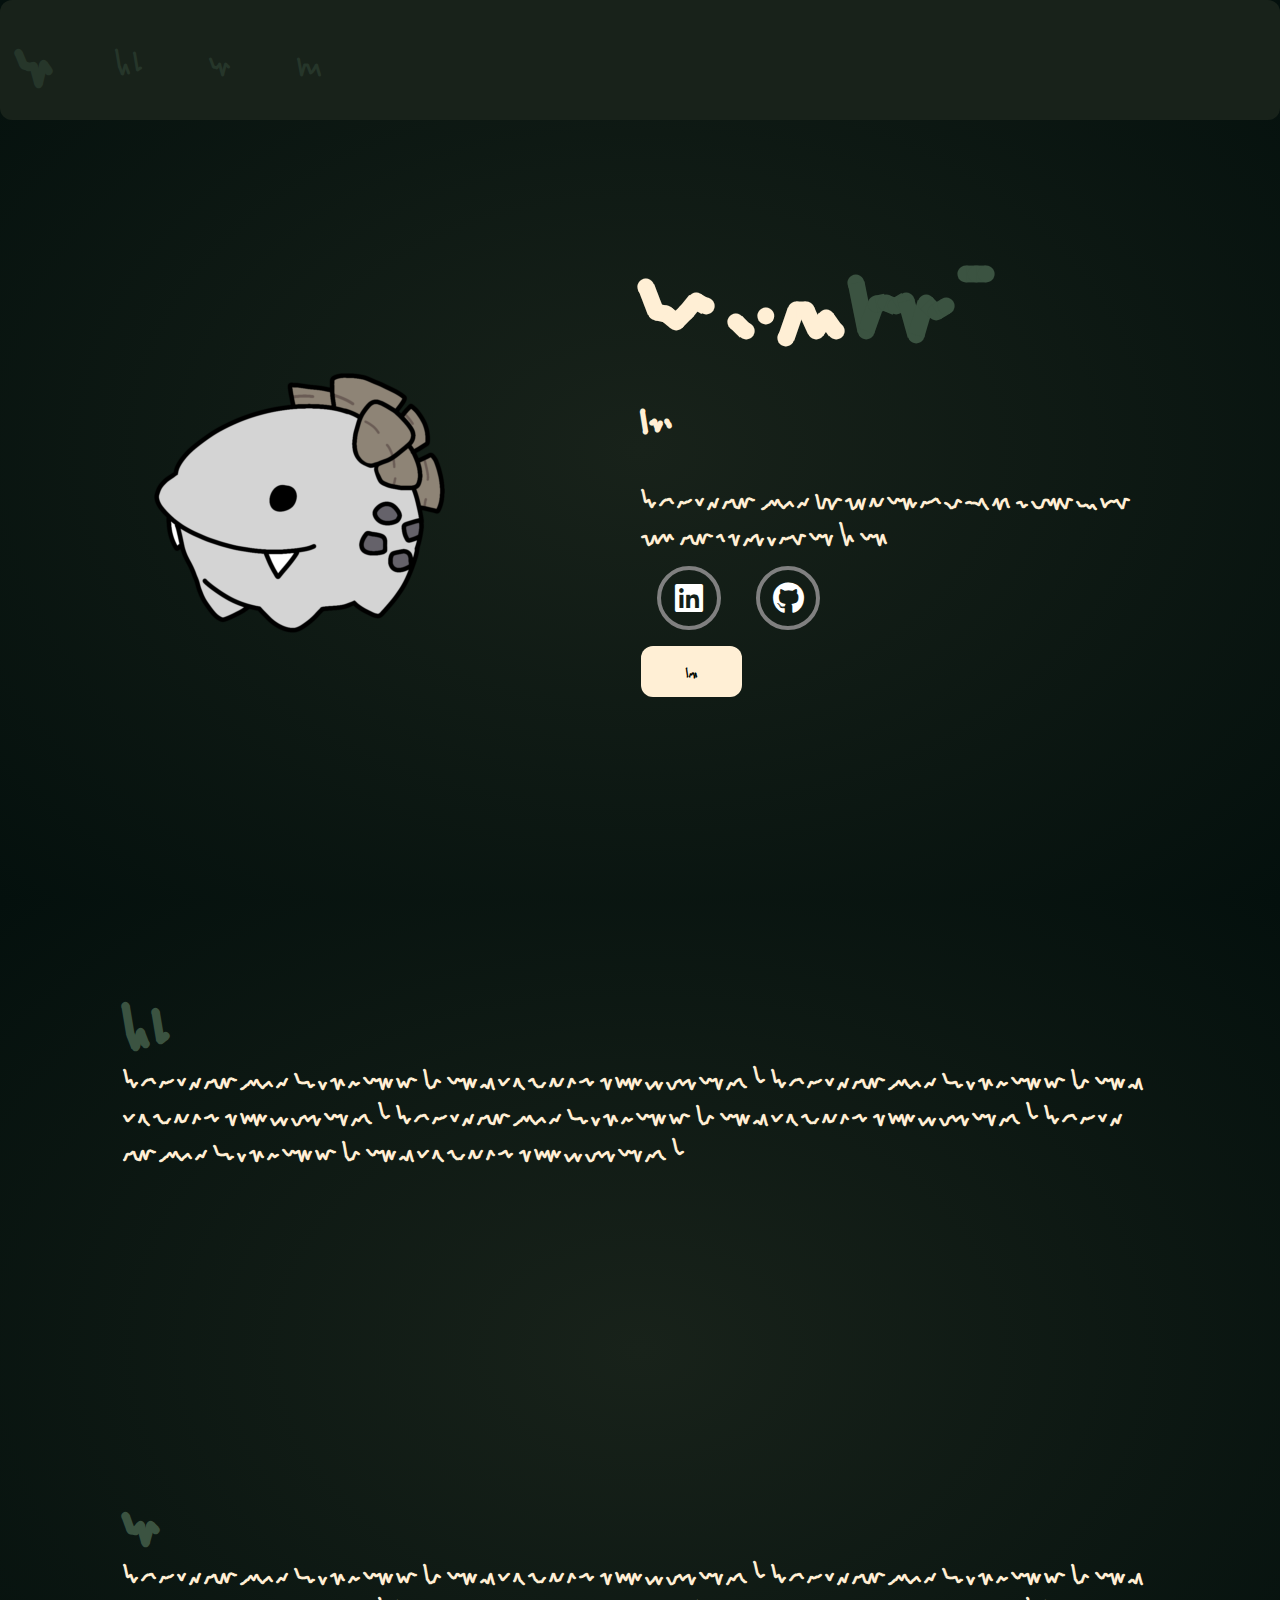
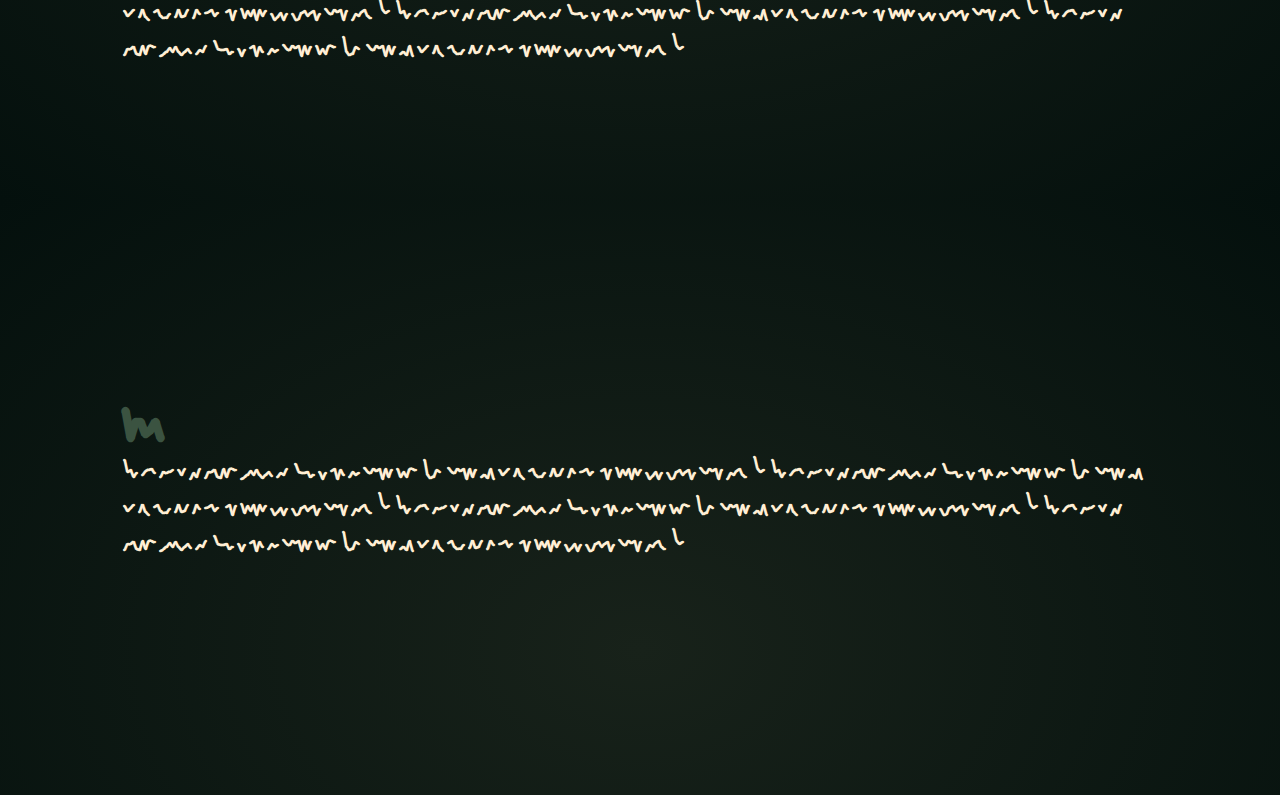
<file: index.html>
<!DOCTYPE html>
<html lang="pt-BR">
<head>
    <meta charset="UTF-8">
    <meta name="viewport" content="width=device-width, initial-scale=1.0">
    <meta name="description" content="Site muito legal :]">
    <link rel="stylesheet" href="stylesheet.css">
    <link rel="stylesheet" href="https://cdnjs.cloudflare.com/ajax/libs/font-awesome/6.5.2/css/all.min.css">
    <link rel="icon" href="images/destroymanIII.png">
    <title>Otnemucod</title>
</head>
<body>
    
    <header>
        <a href="index.html" id="logo">Gustavo</a>
        <input type="checkbox" id="menuToggle" class="menuToggle">
        <label for="menuToggle" id="menuIcon">
            <span></span>
            <span></span>
            <span></span>
        </label>

        <nav id="navContainer">
            <a href="#sobreMim" class="navbarLink">Sobre Mim</a>
            <a href="#contato" class="navbarLink">Contato</a>
            <a href="#carreira" class="navbarLink">Carreira</a>
        </nav>
    </header>

    <section class="home">
        <div id="home-img">
            <img src="images/destroymanIII.png" alt="destroymanIII" id="destroymanIII">
        </div>
        <div id="home-content">
            <h1>Bonjour, je m'appele <span>Destructor III</span></h1> <br>
            <h2 id="typingText">Je suis un <span id="typingTextSpan"></span></h2> <br>
            <p>Lorem ipsum dolor sit amet consectetur, adipisicing elit. Accusamus quaerat fugit voluptatem dolorum libero mollitia itaque, modi necessitatibus officia temporibus praesentium, consectetur qui quas aliquam nam doloribus voluptas? Quasi, voluptate!</p>
        
            <div id="socialIcons">
                <a href="#"><i class="fa-brands fa-linkedin"></i></a> 
                <a href="#"><i class="fa-brands fa-github"></i></a> 
            </div>
            <a href="#"><button id="button">Me contrate</button></a>
        </div> <!-- Fim da home-content div-->    
    </section>
    <section id="sobreMim" >  
        <h3>Sobre Mim</h3>
        <p>Lorem ipsum dolor sit amet consectetur adipisicing elit. Commodi nam quasi enim voluptates tenetur? Libero, voluptates dicta sint fuga quidem fugit eum optio, quas veritatis magnam laboriosam voluptas aliquid. Quos. Lorem ipsum dolor sit amet consectetur adipisicing elit. Commodi nam quasi enim voluptates tenetur? Libero, voluptates dicta sint fuga quidem fugit eum optio, quas veritatis magnam laboriosam voluptas aliquid. Quos. Lorem ipsum dolor sit amet consectetur adipisicing elit. Commodi nam quasi enim voluptates tenetur? Libero, voluptates dicta sint fuga quidem fugit eum optio, quas veritatis magnam laboriosam voluptas aliquid. Quos. Lorem ipsum dolor sit amet consectetur adipisicing elit. Commodi nam quasi enim voluptates tenetur? Libero, voluptates dicta sint fuga quidem fugit eum optio, quas veritatis magnam laboriosam voluptas aliquid. Quos. </p>
    </section>
    <section id="contato">  
        <h3>Contato</h3>
        <p>Lorem ipsum dolor sit amet consectetur adipisicing elit. Commodi nam quasi enim voluptates tenetur? Libero, voluptates dicta sint fuga quidem fugit eum optio, quas veritatis magnam laboriosam voluptas aliquid. Quos. Lorem ipsum dolor sit amet consectetur adipisicing elit. Commodi nam quasi enim voluptates tenetur? Libero, voluptates dicta sint fuga quidem fugit eum optio, quas veritatis magnam laboriosam voluptas aliquid. Quos. Lorem ipsum dolor sit amet consectetur adipisicing elit. Commodi nam quasi enim voluptates tenetur? Libero, voluptates dicta sint fuga quidem fugit eum optio, quas veritatis magnam laboriosam voluptas aliquid. Quos. Lorem ipsum dolor sit amet consectetur adipisicing elit. Commodi nam quasi enim voluptates tenetur? Libero, voluptates dicta sint fuga quidem fugit eum optio, quas veritatis magnam laboriosam voluptas aliquid. Quos. </p>
    </section>
    <section id="carreira">  
        <h3>Carreira</h3>
        <p>Lorem ipsum dolor sit amet consectetur adipisicing elit. Commodi nam quasi enim voluptates tenetur? Libero, voluptates dicta sint fuga quidem fugit eum optio, quas veritatis magnam laboriosam voluptas aliquid. Quos. Lorem ipsum dolor sit amet consectetur adipisicing elit. Commodi nam quasi enim voluptates tenetur? Libero, voluptates dicta sint fuga quidem fugit eum optio, quas veritatis magnam laboriosam voluptas aliquid. Quos. Lorem ipsum dolor sit amet consectetur adipisicing elit. Commodi nam quasi enim voluptates tenetur? Libero, voluptates dicta sint fuga quidem fugit eum optio, quas veritatis magnam laboriosam voluptas aliquid. Quos. Lorem ipsum dolor sit amet consectetur adipisicing elit. Commodi nam quasi enim voluptates tenetur? Libero, voluptates dicta sint fuga quidem fugit eum optio, quas veritatis magnam laboriosam voluptas aliquid. Quos. </p>
    </section>

    <script src="javascript.js"></script>
</body>

</html>
</file>
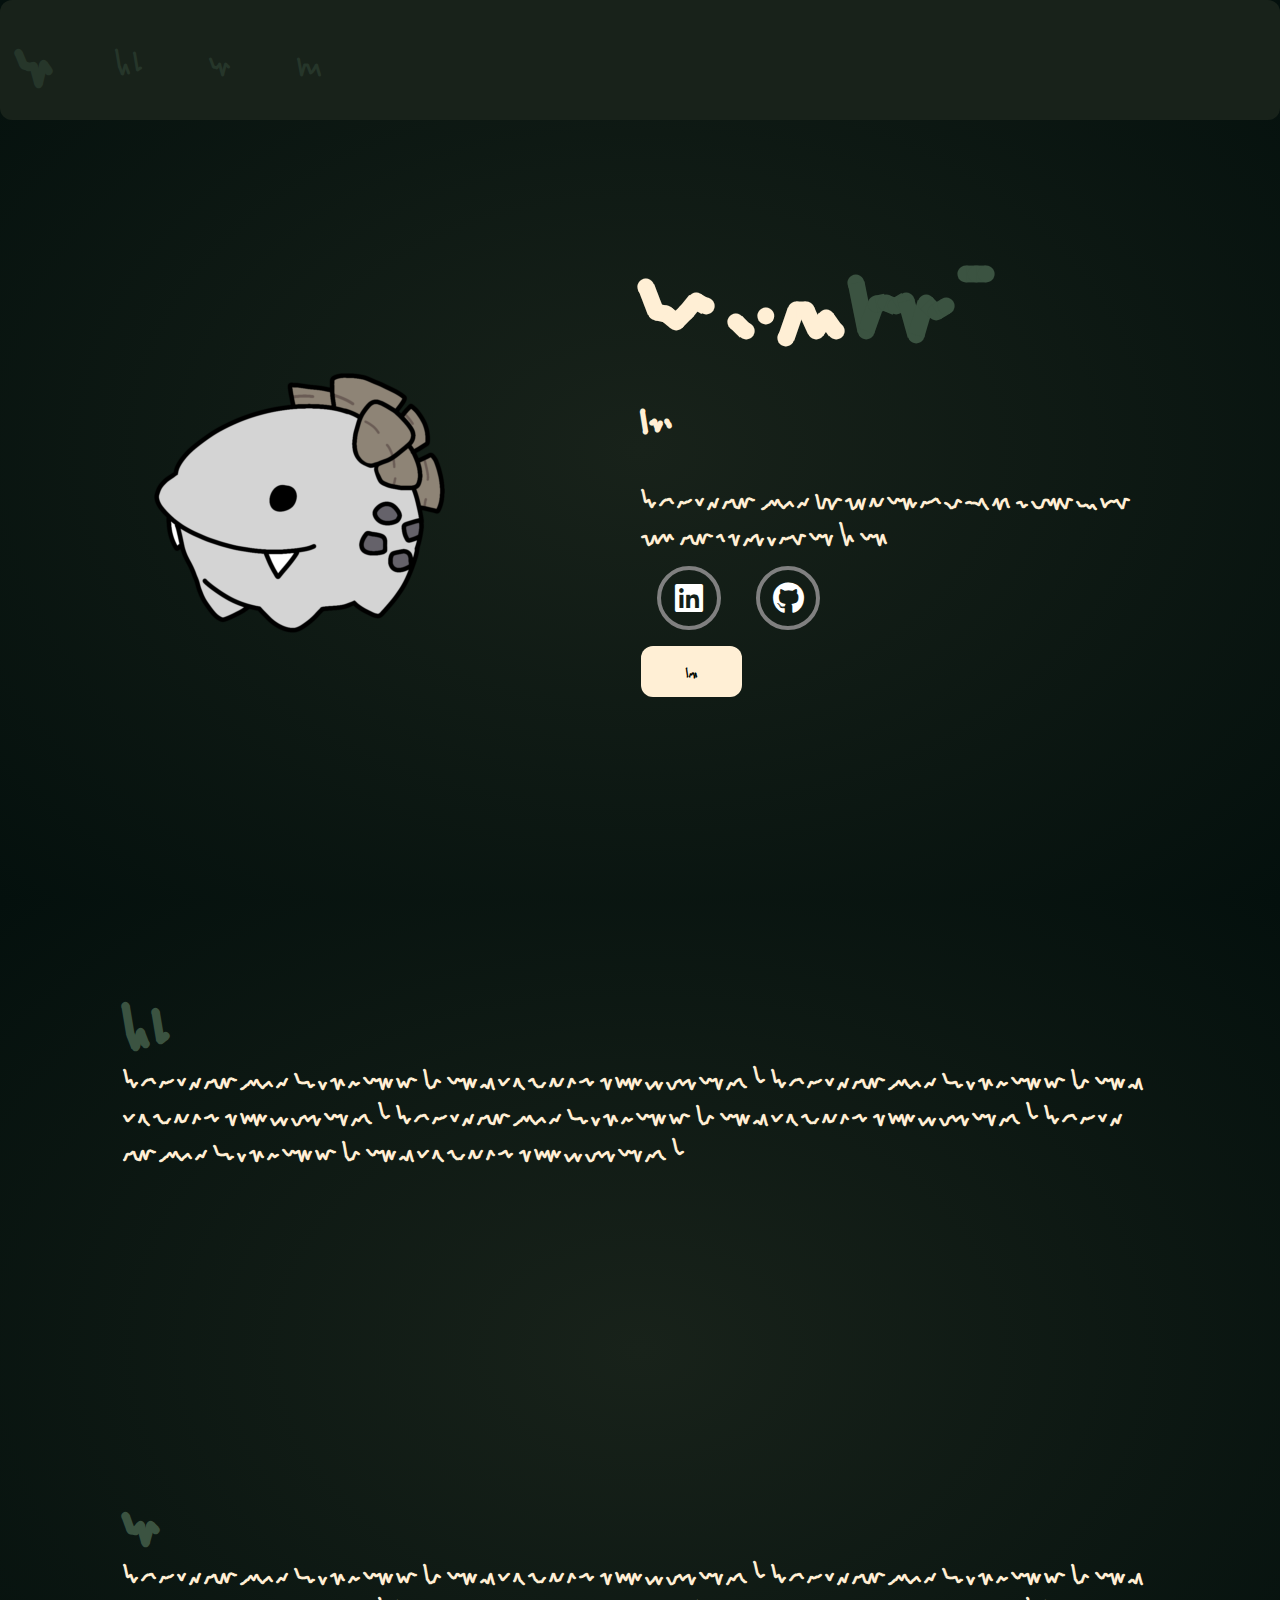
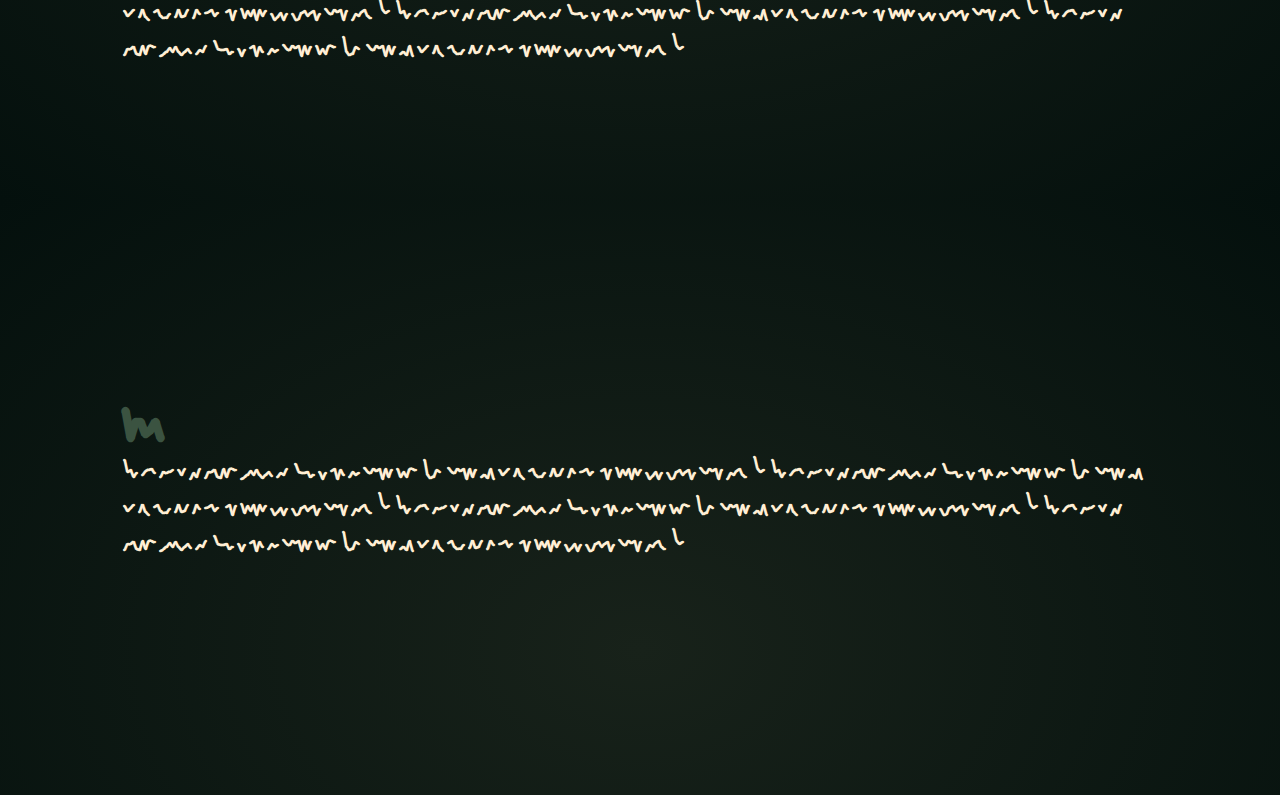
<file: segundoProjeto/index.html>
<!DOCTYPE html>
<html lang="pt-BR">
<head>
    <meta charset="UTF-8">
    <meta name="viewport" content="width=device-width, initial-scale=1.0">
    <meta name="description" content="Site muito legal :]">
    <link rel="stylesheet" href="stylesheet.css">
    <link rel="stylesheet" href="https://cdnjs.cloudflare.com/ajax/libs/font-awesome/6.5.2/css/all.min.css">
    <link rel="icon" href="images/destroymanIII.png">
    <title>Otnemucod</title>
</head>
<body>
    
    <header>
        <a href="index.html" id="logo">Gustavo</a>
        <input type="checkbox" id="menuToggle" class="menuToggle">
        <label for="menuToggle" id="menuIcon"></label>
       
            <span></span>
            <span></span>
            <span></span>
        </label>

        <nav id="navContainer">
            <a href="#sobreMim" class="navbarLink">Sobre Mim</a>
            <a href="#contato" class="navbarLink">Contato</a>
            <a href="#carreira" class="navbarLink">Carreira</a>
        </nav>
    </header>

    <section class="home">
        <div id="home-img">
            <img src="images/destroymanIII.png" alt="destroymanIII" id="destroymanIII">
        </div>
        <div id="home-content">
            <h1>Bonjour, je m'appele <span>Destructor III</span></h1> <br>
            <h2 id="typingText">Je suis un <span id="typingTextSpan"></span></h2> <br>
            <p>Lorem ipsum dolor sit amet consectetur, adipisicing elit. Accusamus quaerat fugit voluptatem dolorum libero mollitia itaque, modi necessitatibus officia temporibus praesentium, consectetur qui quas aliquam nam doloribus voluptas? Quasi, voluptate!</p>
        
            <div id="socialIcons">
                <a href="#"><i class="fa-brands fa-linkedin"></i></a> 
                <a href="#"><i class="fa-brands fa-github"></i></a> 
            </div>
            <a href="#"><button id="button">Me contrate</button></a>
        </div> <!-- Fim da home-content div-->    
    </section>
    <section id="sobreMim" >  
        <h3>Sobre Mim</h3>
        <p>Lorem ipsum dolor sit amet consectetur adipisicing elit. Commodi nam quasi enim voluptates tenetur? Libero, voluptates dicta sint fuga quidem fugit eum optio, quas veritatis magnam laboriosam voluptas aliquid. Quos. Lorem ipsum dolor sit amet consectetur adipisicing elit. Commodi nam quasi enim voluptates tenetur? Libero, voluptates dicta sint fuga quidem fugit eum optio, quas veritatis magnam laboriosam voluptas aliquid. Quos. Lorem ipsum dolor sit amet consectetur adipisicing elit. Commodi nam quasi enim voluptates tenetur? Libero, voluptates dicta sint fuga quidem fugit eum optio, quas veritatis magnam laboriosam voluptas aliquid. Quos. Lorem ipsum dolor sit amet consectetur adipisicing elit. Commodi nam quasi enim voluptates tenetur? Libero, voluptates dicta sint fuga quidem fugit eum optio, quas veritatis magnam laboriosam voluptas aliquid. Quos. </p>
    </section>
    <section id="contato">  
        <h3>Contato</h3>
        <p>Lorem ipsum dolor sit amet consectetur adipisicing elit. Commodi nam quasi enim voluptates tenetur? Libero, voluptates dicta sint fuga quidem fugit eum optio, quas veritatis magnam laboriosam voluptas aliquid. Quos. Lorem ipsum dolor sit amet consectetur adipisicing elit. Commodi nam quasi enim voluptates tenetur? Libero, voluptates dicta sint fuga quidem fugit eum optio, quas veritatis magnam laboriosam voluptas aliquid. Quos. Lorem ipsum dolor sit amet consectetur adipisicing elit. Commodi nam quasi enim voluptates tenetur? Libero, voluptates dicta sint fuga quidem fugit eum optio, quas veritatis magnam laboriosam voluptas aliquid. Quos. Lorem ipsum dolor sit amet consectetur adipisicing elit. Commodi nam quasi enim voluptates tenetur? Libero, voluptates dicta sint fuga quidem fugit eum optio, quas veritatis magnam laboriosam voluptas aliquid. Quos. </p>
    </section>
    <section id="carreira">  
        <h3>Carreira</h3>
        <p>Lorem ipsum dolor sit amet consectetur adipisicing elit. Commodi nam quasi enim voluptates tenetur? Libero, voluptates dicta sint fuga quidem fugit eum optio, quas veritatis magnam laboriosam voluptas aliquid. Quos. Lorem ipsum dolor sit amet consectetur adipisicing elit. Commodi nam quasi enim voluptates tenetur? Libero, voluptates dicta sint fuga quidem fugit eum optio, quas veritatis magnam laboriosam voluptas aliquid. Quos. Lorem ipsum dolor sit amet consectetur adipisicing elit. Commodi nam quasi enim voluptates tenetur? Libero, voluptates dicta sint fuga quidem fugit eum optio, quas veritatis magnam laboriosam voluptas aliquid. Quos. Lorem ipsum dolor sit amet consectetur adipisicing elit. Commodi nam quasi enim voluptates tenetur? Libero, voluptates dicta sint fuga quidem fugit eum optio, quas veritatis magnam laboriosam voluptas aliquid. Quos. </p>
    </section>

    <script src="javascript.js"></script>
</body>
</html>
</file>
<file: stylesheet.css>
@import url('https://fonts.googleapis.com/css2?family=Linefont:wght@4..1000&display=swap');
*{
    margin: 0;
    padding: 0;
    box-sizing: border-box;
    text-decoration: none;
    border: none;
    outline: none;
    font-family: "Linefont";
}
html {
    scroll-padding-top: 80px;
}
body {
    margin: 0px, 10px, 10px, 10px;
    padding: 10px;
    color: rgb(255, 239, 213);
    font-size: 26px;
    height: 100vh;
    overflow-x: hidden;
    background: radial-gradient(#18221a, #04100d)
}
header {
    display: flex;
    position: fixed;
    justify-content: space-between;
    align-items: center;
    z-index: 100;
    top: 0;
    left: 0;
    width: 100%;
    height: 120px;
    margin-bottom: 20px;
    padding: 1rem;
    background-color: #18221a;
    border-radius: 12px;
    border-image: url(https://deepwoken.co/border.png) 45%;
    border-image-width: 40px;
    border-image-outset: 2px;
}
#logo {
    font-size: 3rem;
    color: #26362a;
    font-weight: bold;
    text-decoration: none;
    cursor: pointer;
    transition: 0.2s ease;
}
#logo:hover {
    transform: scale(1.2);
}
#navContainer {
    width: 100%;
    float: right;
}
nav a {
    font-size: 1.8rem;
    color: #26362a;
    margin-left: 4rem;
    justify-self: center;
    align-self: center;
    transition: 0.2s ease;
}
nav a:hover {
    font-size: 2rem;
    color: #3b5341;
}
a {
    color: white;
    text-decoration: none;
}
section {
    min-height: 55vh;
    padding: 5rem 9% 5rem;
}
.home {
    display: flex;
    justify-content: center;
    align-items: center;
    gap: 8rem;
    min-height: 100vh;
}
#home-content {
    padding: 20px;
    border-radius: 12px;
    border-image: url(https://deepwoken.co/border.png) 45%;
    border-image-width: 40px;
    border-image-outset: 2px;
}
#home-content h1 {
    font-size: 6rem;
}
h3 {
    font-size: 3rem;
    color: #3b5341;
}

span {
    color: #3b5341;
}
#hireMeBtn {
    padding: 20px;
}
#destroymanIII {
    margin-top: 80px;
    transform: rotateY(180deg);
    transition: 0.3s ease;

}
#socialIcons a{
    display: inline-flex;
    justify-content: center;
    align-items: center;
    width: 4rem;
    height: 4rem;
    background-color: transparent;
    font-size: 2rem;
    border: 0.3rem solid gray;
    border-radius: 50%;
    margin: 1rem;
    transition: 0.3s ease;
}
#socialIcons a:hover {
    transform: scale(1.2) translateY(-5px);
    box-shadow: 0 0 25px papayawhip;
    color: #3b5341;
}
#button {
    display: inline-block;
    padding: 1rem 2.8rem;
    background-color: papayawhip;
    border-radius: 12px;
    border-image: url(https://deepwoken.co/border.png) 45%;
    border-image-width: 40px;
    transition: 0.3s ease;
}
#button:hover {
    cursor: pointer;
    transform: scale(1.1) translateY(-5px);
}
#typingText {
    font-size: 34px;
    font-weight: 600;
    min-width: 280px;
}
#typingText span{
    position: relative;
}
#typingText span::before {
    content: '';
    color: #26362a;
    animation: words 20s infinite;
}
#typingText span::after {
    content: '';
    background-color: transparent;
    position: absolute;
    width: calc(100% + 8px);
    height: 100%;
}
#menuToggle {
    display: none;
}
@keyframes words {
    0%, 20% {
        content: ' sharko';
    }
    21%, 40% {
        content: ' LoL joueur';
    }
    41%, 60% {
        content: ' metamancer';
    }
    61%, 80% {
        content: ' flamecharmer';
    }
    81%, 100% {
        content: ' frère';
    }
}
#menuIcon{
    display: none;
    flex-direction: column;
    justify-content: space-between;
    width: 30px;
    height: 22px;
    cursor: pointer;
    z-index: 101;
}
#menuIcon span{
    display: block;
    height: 4px;
    background-color: #3b5341;
    border-radius: 2px;
}
#menuToggle:checked ~ nav {
    display: block;
}
@media(max-width:995px){
    nav {
        position: absolute;
        display: none;
        background-color: #04100d;
        top: 0;
        right: 0;
        width: 40%;
        border-radius: 12px;
        border-image: url(https://deepwoken.co/border.png) 45%;
        border-image-width: 40px;
        border-image-outset: 2px;
        padding: 1rem;
    }
    nav.active{
        display: block;}
    nav a{
        display: block;
        font-size: 2rem;}
    nav a:hover,
    nav.active{
        padding: 1rem;
        border-radius:0.5rem;
        border-bottom:0.5rem solid;
    }
    .home{
        flex-direction: column;
        margin: 5rem 4rem
    }
    .home #home-content h3{
        font-size: 2.5rem;
    }
    .home #home-content h1{
        font-size: 4rem;
    }
    #home-img img{
        width: 70vw;
        margin-top: 4rem;
    }
    #menuIcon {
        display: flex;
        right: 100%;
    }
}
@media (max-width: 1000px){
    .home{
        gap: 4rem;
    }

}
</file>
<file: segundoProjeto/stylesheet.css>
@import url('https://fonts.googleapis.com/css2?family=Linefont:wght@4..1000&display=swap');
*{
    margin: 0;
    padding: 0;
    box-sizing: border-box;
    text-decoration: none;
    border: none;
    outline: none;
    font-family: "Linefont";
}
html {
    scroll-padding-top: 80px;
}
body {
    margin: 0px, 10px, 10px, 10px;
    padding: 10px;
    color: rgb(255, 239, 213);
    font-size: 26px;
    height: 100vh;
    overflow-x: hidden;
    background: radial-gradient(#18221a, #04100d)
}
header {
    display: flex;
    position: fixed;
    justify-content: space-between;
    align-items: center;
    z-index: 100;
    top: 0;
    left: 0;
    width: 100%;
    height: 120px;
    margin-bottom: 20px;
    padding: 1rem;
    background-color: #18221a;
    border-radius: 12px;
    border-image: url(https://deepwoken.co/border.png) 45%;
    border-image-width: 40px;
    border-image-outset: 2px;
}
#logo {
    font-size: 3rem;
    color: #26362a;
    font-weight: bold;
    text-decoration: none;
    cursor: pointer;
    transition: 0.2s ease;
}
#logo:hover {
    transform: scale(1.2);
}
#navContainer {
    width: 100%;
    float: right;
}
nav a {
    font-size: 1.8rem;
    color: #26362a;
    margin-left: 4rem;
    justify-self: center;
    align-self: center;
    transition: 0.2s ease;
}
nav a:hover {
    font-size: 2rem;
    color: #3b5341;
}
a {
    color: white;
    text-decoration: none;
}
section {
    min-height: 55vh;
    padding: 5rem 9% 5rem;
}
.home {
    display: flex;
    justify-content: center;
    align-items: center;
    gap: 8rem;
    min-height: 100vh;
}
#home-content {
    padding: 20px;
    border-radius: 12px;
    border-image: url(https://deepwoken.co/border.png) 45%;
    border-image-width: 40px;
    border-image-outset: 2px;
}
#home-content h1 {
    font-size: 6rem;
}
h3 {
    font-size: 3rem;
    color: #3b5341;
}

span {
    color: #3b5341;
}
#hireMeBtn {
    padding: 20px;
}
#destroymanIII {
    margin-top: 80px;
    transform: rotateY(180deg);
    transition: 0.3s ease;

}
#socialIcons a{
    display: inline-flex;
    justify-content: center;
    align-items: center;
    width: 4rem;
    height: 4rem;
    background-color: transparent;
    font-size: 2rem;
    border: 0.3rem solid gray;
    border-radius: 50%;
    margin: 1rem;
    transition: 0.3s ease;
}
#socialIcons a:hover {
    transform: scale(1.2) translateY(-5px);
    box-shadow: 0 0 25px papayawhip;
    color: #3b5341;
}
#button {
    display: inline-block;
    padding: 1rem 2.8rem;
    background-color: papayawhip;
    border-radius: 12px;
    border-image: url(https://deepwoken.co/border.png) 45%;
    border-image-width: 40px;
    transition: 0.3s ease;
}
#button:hover {
    cursor: pointer;
    transform: scale(1.1) translateY(-5px);
}
#typingText {
    font-size: 34px;
    font-weight: 600;
    min-width: 280px;
}
#typingText span{
    position: relative;
}
#typingText span::before {
    content: '';
    color: #26362a;
    animation: words 20s infinite;
}
#typingText span::after {
    content: '';
    background-color: transparent;
    position: absolute;
    width: calc(100% + 8px);
    height: 100%;
}
#menuToggle {
    display: none;
}
@keyframes words {
    0%, 20% {
        content: ' sharko';
    }
    21%, 40% {
        content: ' LoL joueur';
    }
    41%, 60% {
        content: ' metamancer';
    }
    61%, 80% {
        content: ' flamecharmer';
    }
    81%, 100% {
        content: ' frère';
    }
}
#menuIcon{
    display: none;
    flex-direction: column;
    justify-content: space-between;
    width: 30px;
    height: 22px;
    cursor: pointer;
    z-index: 101;
}
#menuIcon span{
    display: block;
    height: 4px;
    background-color: #3b5341;
    border-radius: 2px;
}
#menuToggle:checked ~ nav {
    display: block;
}
@media(max-width:995px){
    nav {
        position: absolute;
        display: none;
        top: 0;
        right: 0;
        width: 40%;
        border-radius: 12px;
        border-image: url(https://deepwoken.co/border.png) 45%;
        border-image-width: 40px;
        border-image-outset: 2px;
        padding: 1rem;
    }
    nav.active{
        display: block;}
    nav a{
        display: block;
        font-size: 2rem;}
    nav a:hover,
    nav.active{
        padding: 1rem;
        border-radius:0.5rem;
        border-bottom:0.5rem solid;
    }
    .home{
        flex-direction: column;
        margin: 5rem 4rem
    }
    .home #home-content h3{
        font-size: 2.5rem;
    }
    .home #home-content h1{
        font-size: 4rem;
    }
    #home-img img{
        width: 70vw;
        margin-top: 4rem;
    }
    #menuIcon {
        display: flex;
        right: 100%;
    }
}
@media (max-width: 1000px){
    .home{
        gap: 4rem;
    }
}
</file>
